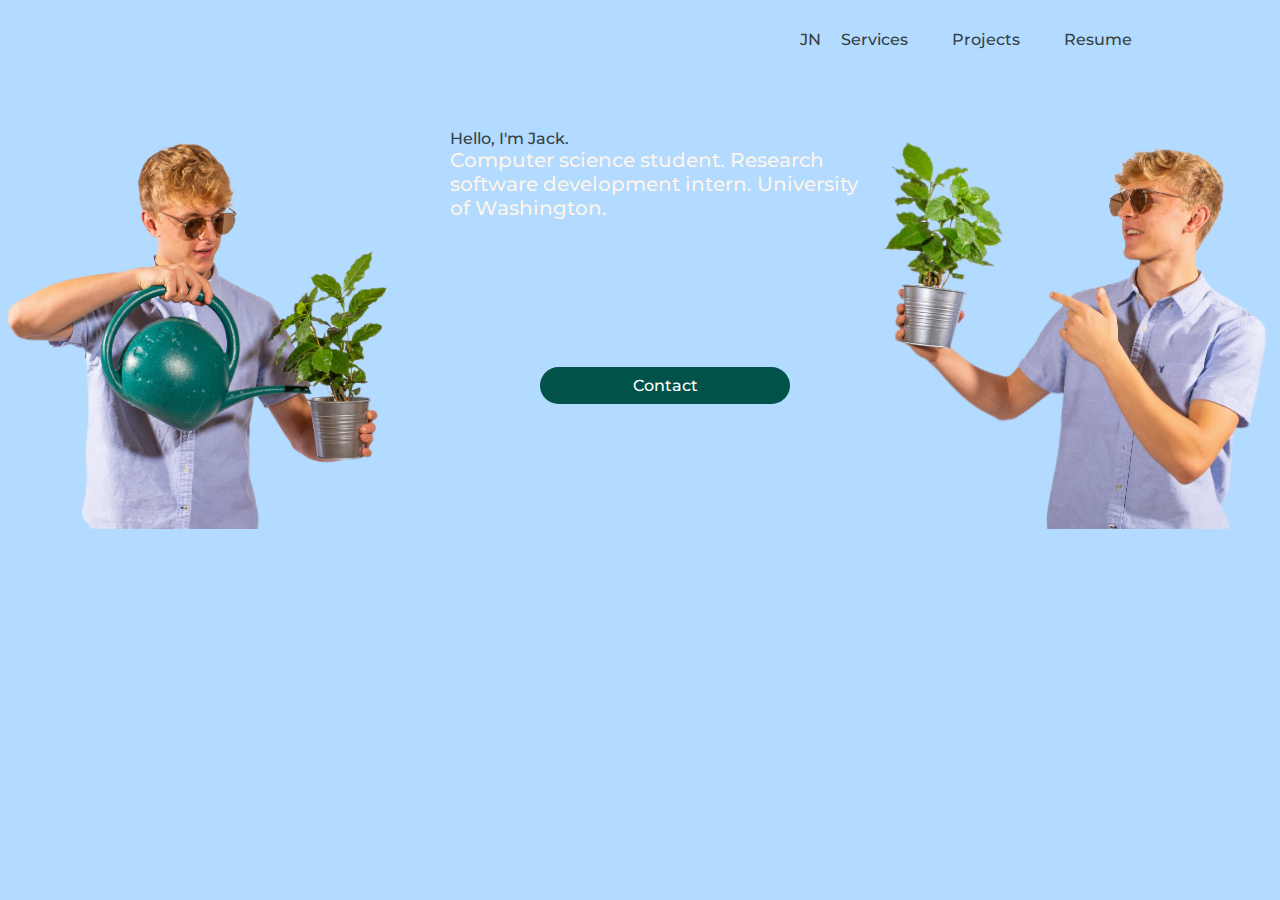
<file: html/index.html>
<!DOCTYPE html>
<html>
    <head>
        <meta charset="utf-8">
        <meta http-equiv="X-UA-Compatible" content="IE=edge">
        <title>Jack Nussbaum</title>
        <meta name="description" content="">
        <meta name="viewport" content="width=device-width, initial-scale=1">
        <link rel="stylesheet" href="../css/main.css">
    </head>
    <body>
        <header>
            <p id="logo">JN</p>
            <nav>
                <ul class="navbar-links">
                    <li><a href="">Services</a></li>
                    <li><a href="">Projects</a></li>
                    <li><a href="">Resume</a></li>

                </ul>
            </nav>
            
        </header>
        
        <div id="front-page">
            <div id="left-container">
                    <img class="plant-image" src="../images/wateringCan.png">
            </div>
            <div id="text">
                    <p id="intro-heading">Hello, I'm Jack.</p>
                    <p id="intro-subtext">Computer science student. Research software development intern. University of Washington.</p>
                    <div id="center-button">
                            <a class="contact-button" href="#"><button>Contact</button></a>
                    </div>
                    
            </div>
            <div id="right-container">
                    <img class="plant-image" src="../images/pointingCrop.png">
            </div>

        </div>
        <div id="gray-box"></div>
    </body>
</html>
</file>
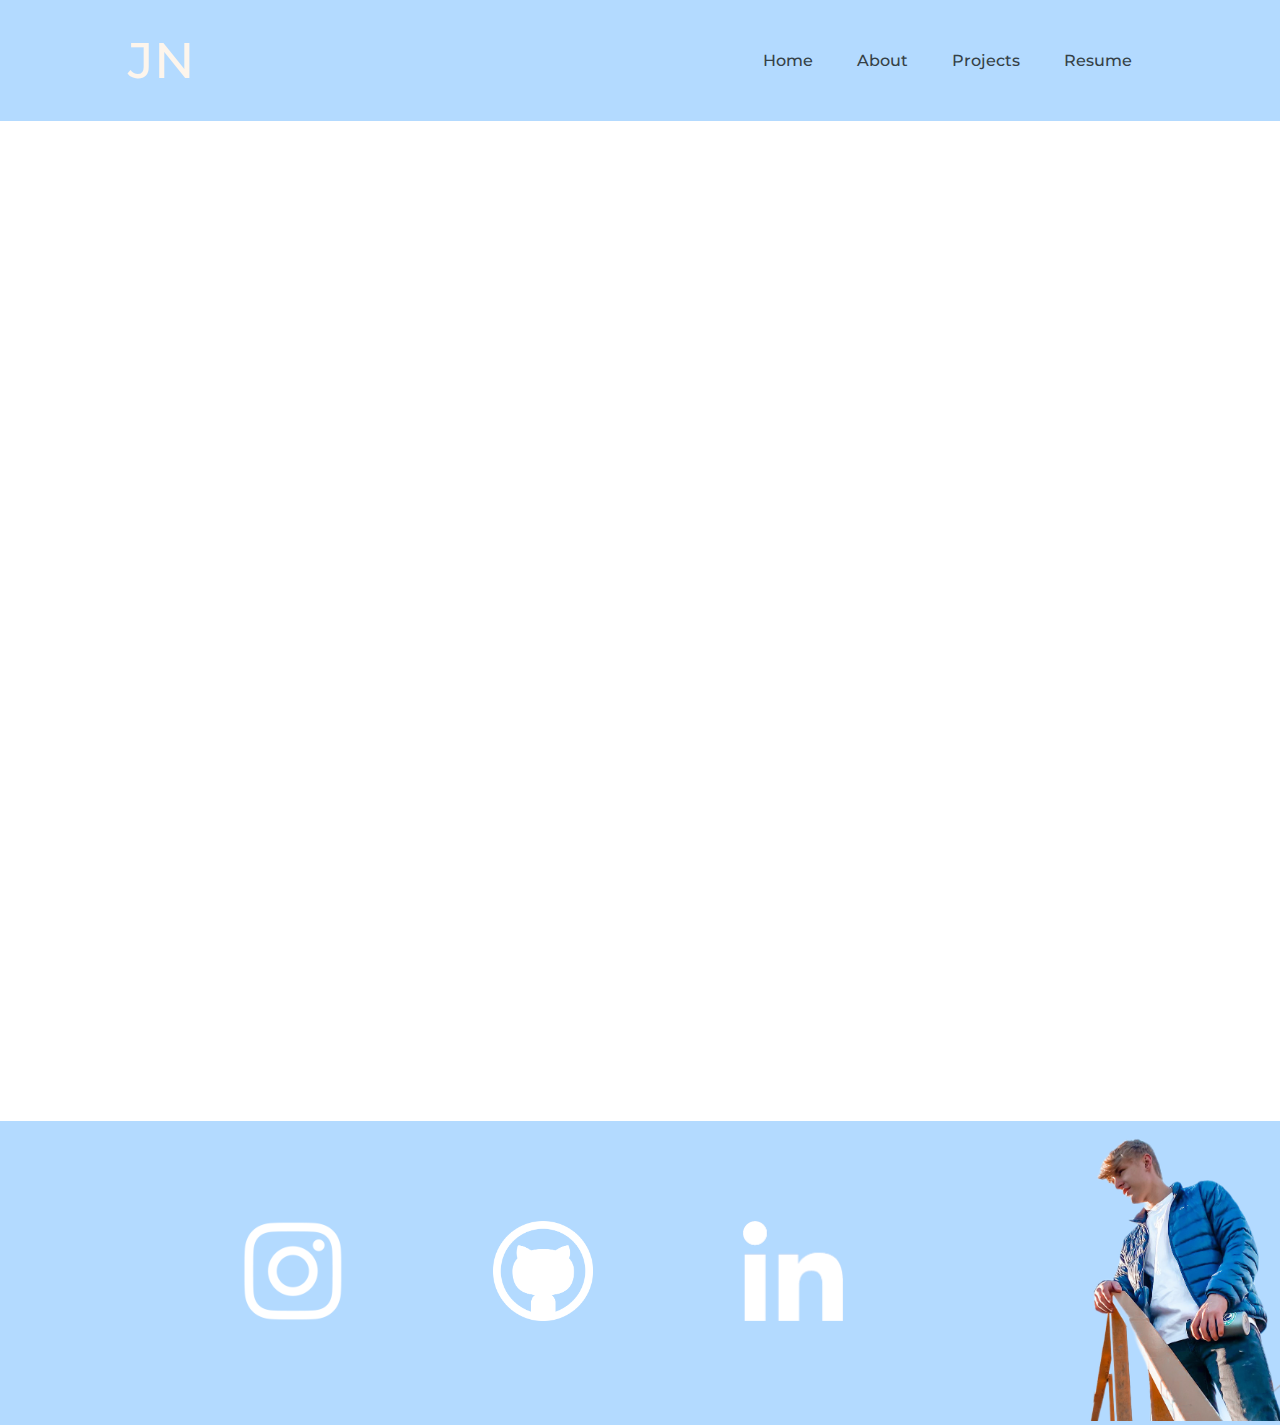
<file: html/about.html>
<!DOCTYPE html>

<html>
    <head>
        <meta charset="utf-8">
        <meta http-equiv="X-UA-Compatible" content="IE=edge">
        <title>Jack Nussbaum - About</title>
        <meta name="description" content="">
        <meta name="viewport" content="width=device-width, initial-scale=1">
        <link rel="stylesheet" href="../css/main.css">
    </head>
    <body>
            <header>
                    <a class="logo" href="../index.html">JN</a>
                    <nav>
                        <ul class="navbar-links">
                            <li><a href="../index.html">Home</a></li>
                            <li><a href="./about.html">About</a></li>
                            <li><a href="">Projects</a></li>
                            <li><a href="./resume.html">Resume</a></li>
            
                        </ul>
                    </nav>
            </header>

            <div div class="page-body" id="about-body">
                    
                </div>

            <div class="footer">
                    <div id="footer-text">
                            <div class="contact-logos-container">
                                
                                <div id="individual-logos-container">
                                    <img class="contact-logo" id="instagram" src="../images/instagramLogo.png">
                                </div>
                                <div id="individual-logos-container">
                                    <img class="contact-logo" id="github" src="../images/githubLogo.png">
                                </div>
                                <div id="individual-logos-container">
                                        <img class="contact-logo" src="../images/linkedInLogo.png">
                                </div>

                                
                                

                            </div>
                    </div>
                    <div id="footer-image-container">
                            <img class="footer-image" src="../images/scaffold-crop.png">
                    </div>
        
            </div>

        
            
    </body>
</html>
</file>
<file: css/main.css>
@import url('https://fonts.googleapis.com/css2?family=Montserrat:wght@500;900&display=swap');

* {
    margin: 0;
    padding: 0;
    background-color: #b3daff;

}

li, a, p, button {
    font-family: "Montserrat", sans-serif;
    font-weight: 500;
    font-size: 16px;
    color: #354146;
    text-decoration: none;
}

header {
    display: flex;
    justify-content: flex-end;
    align-items: center;
    padding: 30px 10%;
}

.logo {
    font-size: 50px;
    cursor: pointer;
    margin-right: auto;
    width:75px;
    font-family: "Montserrat", sans-serif;
    color:#Fdf5ec;
}

.navbar-links {
    list-style: none;
}

.navbar-links li {
    display: inline-block;
    padding: 0px 20px;
}

.navbar-links li a, .contact-logo{
    transition: all 0.3s ease 0s;
}

.navbar-links li a:hover {
    color: #Fdf5ec;
}

button {
    color: white;
    padding: 9px 25px;
    background-color: rgb(1, 82, 73, 1);
    border: none;
    border-radius: 50px;
    cursor: pointer;
    transition: all 0.3s ease 0s;
    width: 250px;
    margin-top: 147px;

    

}    

button:hover {
    background-color: rgb(7, 117, 104, 1);
}

#front-page {
    margin-top: 50px;
    width: 100%;
    height:400px;
    display: flex;
    justify-content: space-between;
    vertical-align: bottom;
}

#left-container {
    width: 400px;
    height:400px;
    float: left;
}

#right-container {
    width: 400px;
    height:400px;
    float: right;
}

.plant-image {
    width: 400px;
    height: 400px;
}

#jack {
    font-family: "Montserrat", sans-serif;
    color: #354146;
    text-decoration: none;
    font-size: 280px;
    font-weight: 500;
    display: inline-block;
    
}


#jack-pic {
    margin-top: 160px;
    width: 100%;
}

#text {
    height:100%;
    padding-left: 50px;
    
}

#intro-hello, #intro-subtext{
    
    font-family: "Montserrat", sans-serif;
    font-weight: 500;
    margin-top: 50px;
    

}

#intro-hello {
    color: rgb(7, 117, 104, 1);
    font-size: 52px;
    position: relative;
    margin: 0 auto;
    top: 50%;
    border-right: 2px solid rgb(7, 117, 104, 1);
    overflow: hidden;
    white-space: nowrap;
    text-align: left;
}

#intro-name {
    color:#Fdf5ec;
    font-size: 72px;
    margin-top: 20px;
    text-align: left;
    font-weight: 900;

}

#intro-subtext {
    font-family: "Montserrat", sans-serif;
    font-weight: 500;
    background: transparent;
    margin-top: 25px;
    font-size: 20px;
    text-align: left;
    margin-top: 0px;
    color: #Fdf5ec;
}

#center-button {
    display: flex;
    justify-content: center;
    background-color: transparent;
}

.contact-button {
    background: transparent;
}

.page-body {
    background-color: white;
}

#main-body {
    height: 1000px;
}

#about-body {
    height: 1000px;
}

#about-header {
    width: 100%;
}

#resume-body {
    height: 400px;
    background-color: #b3daff;
    display: flex;
    justify-content: space-between;
    text-align: right;
}

.footer {
    width: 100%;
    height:300px;
    display: flex;
    justify-content: space-between;
    
}

#footer-text {
    width: 100%;
    color: #Fdf5ec;
    font-size: 36px;
    text-align: left;
    align-items: center;
    display: table-cell;
    vertical-align: middle;
    text-align: center;

}   

.footer-image {
    height: 300px;
    width: 195px;
}

#footer-image-container {
    height: 300px;
    width: 195;
    float: right;
}

.contact-logos-container {
    margin-top: 100px;
    justify-content: space-between;
    text-align: center;
    display: inline-block;
}

.contact-logo {
    height: 100px;
    width: 100px;
    cursor: pointer;
}

.contact-logo:hover {
    opacity: .6;
}

#individual-logos-container {
    float: left;
}

.contact-logo#instagram, .contact-logo#github {
    margin-right: 150px;
}

.typewriter{
    animation: typewriter .9s steps(20) 1s 1 normal both, 
    blinkTextCursor 500ms steps(20) 2s normal;
}

@keyframes typewriter {
    from {
        width: 0;
    }
    to {
        width: 250px;
    }
}

@keyframes blinkTextCursor {
    from {
        border-right-color: #Fdf5ec;
    }
    to {
        border-right-color: transparent;
    }
}

#testy {
    position: relative;
    top: 50%;
    border-right: 2px solid white;
    overflow: hidden;
}
</file>
